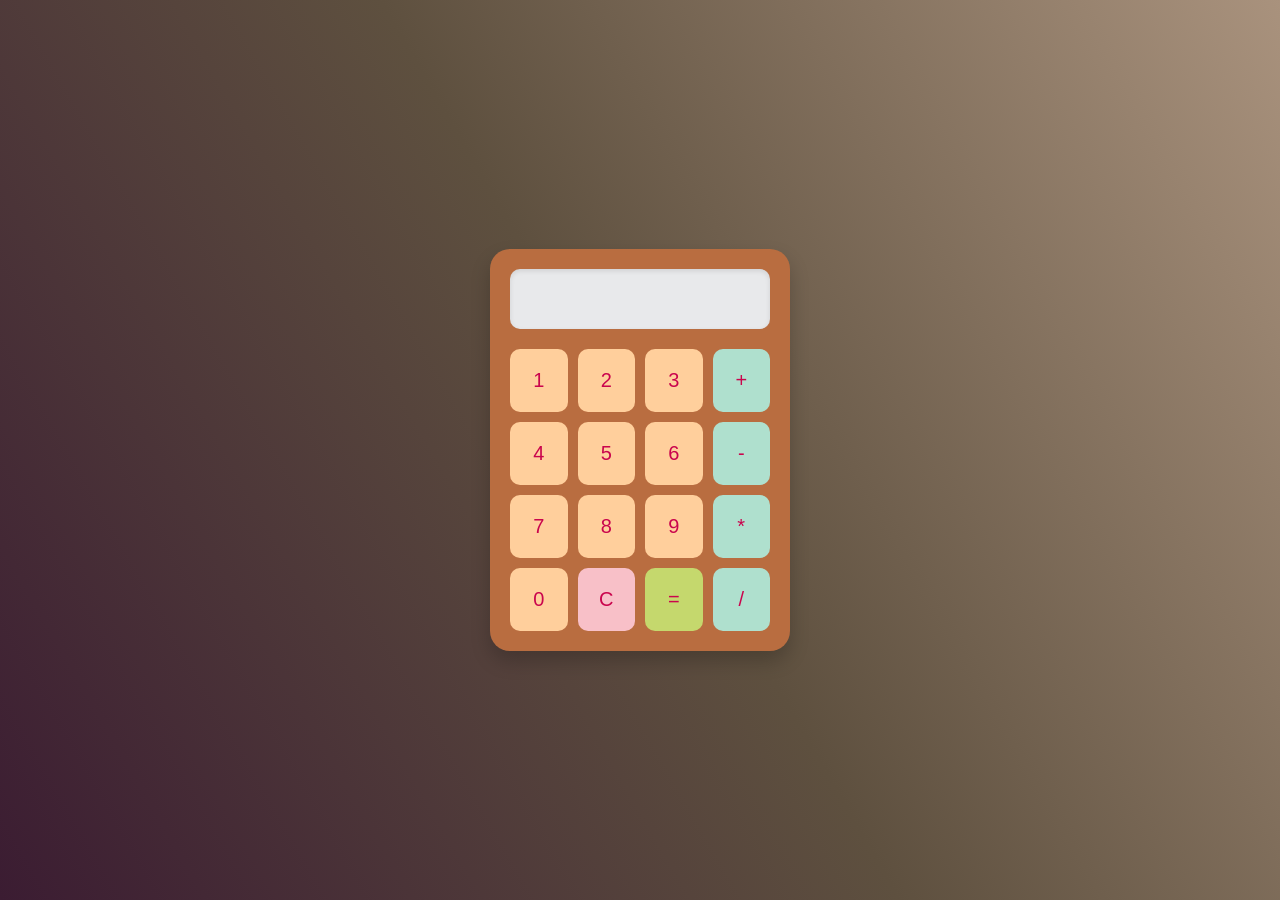
<file: index.html>
<!DOCTYPE html>
<html lang="en">
<head>
    <meta charset="UTF-8">
    <meta name="viewport" content="width=device-width, initial-scale=1.0">
    <title>Calculator APP</title>
    <link rel="stylesheet" href="styles.css"/>
</head>
<body>


    <div class="calculator">
        <input type="text" id="display" readonly />
        <div class="buttons">
            <button onclick="addNumber('1')">1</button>
            <button onclick="addNumber('2')">2</button>
            <button onclick="addNumber('3')">3</button>
            <button onclick="addOperator('+')">+</button>

            <button onclick="addNumber('4')">4</button>
            <button onclick="addNumber('5')">5</button>
            <button onclick="addNumber('6')">6</button>
            <button onclick="addOperator('-')">-</button>

            <button onclick="addNumber('7')">7</button>
            <button onclick="addNumber('8')">8</button>
            <button onclick="addNumber('9')">9</button>
            <button onclick="addOperator('*')">*</button>

            <button onclick="addNumber('0')">0</button>
            <button onclick="clearDisplay()">C</button>
            <button onclick="calculate()">=</button>
            <button onclick="addOperator('/')">/</button>

        </div>
    </div>
    <script src="cal.js">

    </script>

    
</body>
</html>
</file>
<file: styles.css>
/* Reset Base */
*{
    margin: 0;
    padding: 0;
    box-sizing: border-box;
}

body{
    height: 100vh;
    margin: 0;
    display: flex;
    justify-content: center;
    align-items: center;
    background: linear-gradient(60deg, #3b1c32,  #5e503f, #a9927d);
    font-family: Arial, Helvetica, sans-serif;
   
}

.calculator{
    background: #b96d40;
    padding: 20px;
    border-radius: 20px;
    box-shadow: 0 10px 20px rgba(0,0,0,0.2);
    width: 300px;
}

#display{
    width: 100%;
    box-sizing: border-box;
    height: 60px;
    padding: 10px;
    background-color: #e8e9eb;
    color: #3b1c32;
    border-radius: 10px;
    text-align: right;
    margin-bottom: 20px;
    box-shadow: inset 0 2px 5px rgba(0,0,0,0.1);
    border: none; 
    font-size: 24px;
    border: none;
}

.buttons{
    display: grid;
    grid-template-columns: repeat(4,1fr);
    gap: 10px;
    
}

button{
    border: none;
    padding: 20px;
    color: #ca054d;
    font-size: 20px;
    border-radius: 10px;
    cursor: pointer;
}

button:nth-child(n){
    background: #ffcf9c; 
}

button:nth-child(4n){
    background-color: #afe0ce;
}
button:nth-child(14){
    background-color: #f8c0c8;
}
button:nth-child(15){
    background-color: #c5d86d;
}

button:hover{
    box-shadow: 0 4px 8px rgba(0,0,0,0.2);

}

button:active{
    box-shadow: 0 2px 4px rgba(0,0,0,0.1);
}
</file>
<file: calculator/styles.css>
/* Reset Base */
*{
    margin: 0;
    padding: 0;
    box-sizing: border-box;
}

body{
    height: 100vh;
    margin: 0;
    display: flex;
    justify-content: center;
    align-items: center;
    background: linear-gradient(60deg, #3b1c32,  #5e503f, #a9927d);
    font-family: Arial, Helvetica, sans-serif;
   
}

.calculator{
    background: #b96d40;
    padding: 20px;
    border-radius: 20px;
    box-shadow: 0 10px 20px rgba(0,0,0,0.2);
    width: 300px;
}

#display{
    width: 100%;
    box-sizing: border-box;
    height: 60px;
    padding: 10px;
    background-color: #e8e9eb;
    color: #3b1c32;
    border-radius: 10px;
    text-align: right;
    margin-bottom: 20px;
    box-shadow: inset 0 2px 5px rgba(0,0,0,0.1);
    border: none; 
    font-size: 24px;
    border: none;
}

.buttons{
    display: grid;
    grid-template-columns: repeat(4,1fr);
    gap: 10px;
    
}

button{
    border: none;
    padding: 20px;
    color: #ca054d;
    font-size: 20px;
    border-radius: 10px;
    cursor: pointer;
}

button:nth-child(n){
    background: #ffcf9c; 
}

button:nth-child(4n){
    background-color: #afe0ce;
}
button:nth-child(14){
    background-color: #f8c0c8;
}
button:nth-child(15){
    background-color: #c5d86d;
}

button:hover{
    box-shadow: 0 4px 8px rgba(0,0,0,0.2);

}

button:active{
    box-shadow: 0 2px 4px rgba(0,0,0,0.1);
}
</file>
